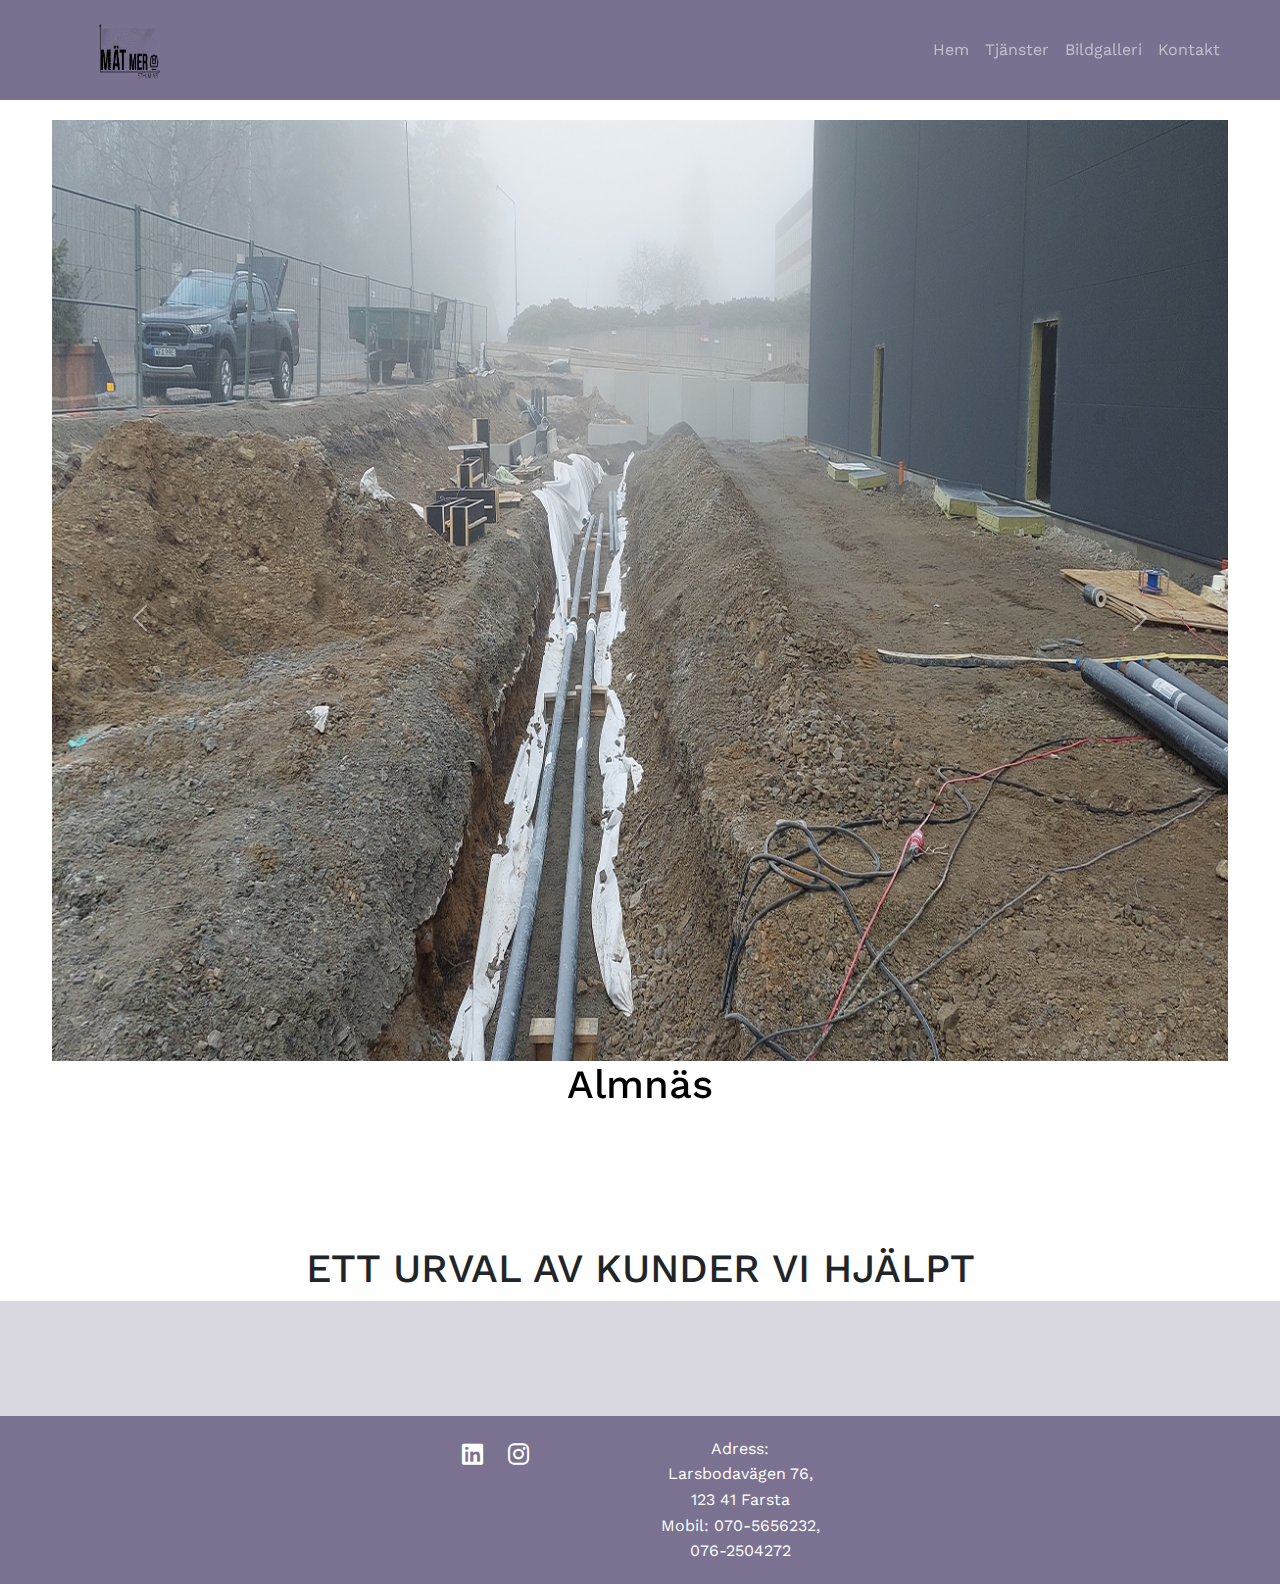
<file: gallery.html>
<!DOCTYPE html>
<html lang="en">

<head>
    <meta charset="UTF-8">
    <meta http-equiv="X-UA-Compatible" content="IE=edge">
    <meta name="viewport" content="width=device-width, initial-scale=1.0">
    <meta name="Description" content="MÄTMER | Ett Ledande Företag Inom Mätning Och Bygg "/>
    <title>Gallery | Ett Ledande Företag Inom Mätning Och Bygg</title>
    <link rel="stylesheet" href="https://cdnjs.cloudflare.com/ajax/libs/font-awesome/6.0.0-beta3/css/all.min.css">
    <link rel="stylesheet" href="https://cdnjs.cloudflare.com/ajax/libs/bootstrap/5.3.0/css/bootstrap.min.css">
    <link rel="preconnect" href="https://fonts.googleapis.com">
    <link rel="preconnect" href="https://fonts.gstatic.com" crossorigin>
    <link href="https://fonts.googleapis.com/css2?family=Work+Sans:wght@100;200;400&display=swap" rel="stylesheet">
    <link rel="stylesheet" href="styles.css">
</head>

<body>
    <!-- Navbar -->
    <nav class="navbar navbar-expand-lg navbar-dark fixed-top">
        <div class="container">
            <a class="navbar-brand" href="#">
                <!-- Add your logo image here -->
            <!-- Company Logo -->
            <div class="company-logo">
                <a href="index.html" class="navbar-brand"><img src="assets/banner/logo/logo.png" alt="Company Logo">
          </div>

            </a>
            <button class="navbar-toggler" type="button" data-bs-toggle="collapse" data-bs-target="#navbarNav"
                aria-controls="navbarNav" aria-expanded="false" aria-label="Toggle navigation">
                <span class="navbar-toggler-icon"></span>
            </button>
            <div class="collapse navbar-collapse justify-content-end" id="navbarNav">
                <ul class="navbar-nav">
                    <li class="nav-item">
                        <a class="nav-link" href="index.html#home">Hem</a>
                    </li>
                    <li class="nav-item">
                        <a class="nav-link" href="index.html#services">Tjänster</a>
                    </li>
                    <li class="nav-item">
                        <a class="nav-link" href="#">Bildgalleri</a>
                    </li>
<!--
                    <li class="nav-item">
                        <a class="nav-link" href="index.html#about">Om Oss</a>
                    </li>
-->
                    <li class="nav-item">
                        <a class="nav-link" href="index.html#contact">Kontakt</a>
                    </li>
                </ul>
            </div>
        </div>
    </nav>

    <!-- Gallery Section -->
    <section id="gallery" class="section gallery-section" style="background-color: rgb(255, 255, 255, 0.7);">
        <!-- Your content for the Gallery section goes here -->
<!-- Carousel Section -->
<section id="gallery" class="section gallery-section" style="background-color: rgb(255, 255, 255, 0.7); color: black;">
  <div class="container h-100">
      <div class="row h-100 align-items-center">
          <div class="col-12">
              <div id="imageCarousel" class="carousel slide" data-bs-ride="carousel">
                  <div class="carousel-inner">
                      <div class="carousel-item active">
                          <img src="assets/gallery/Almnäs/1.png" class="d-block w-100" alt="Image 1">
                          <h1>Almnäs</h1>
                      </div>
                      <div class="carousel-item">
                          <img src="assets/gallery/Almnäs/2.png" class="d-block w-100" alt="Image 2">
                          <h1>Almnäs</h1>

                      </div>
                      <div class="carousel-item">
                          <img src="assets/gallery/Almnäs/3.png" class="d-block w-100" alt="Image 3">
                          <h1>Almnäs</h1>

                      </div>
                    <div class="carousel-item">
                        <img src="assets/gallery/HAGALUND TÅGDEPÅ/10.png" class="d-block w-100" alt="Image 3">
                        <h1>HAGALUND TÅGDEPÅ</h1>

                    </div>
                    <div class="carousel-item">
                        <img src="assets/gallery/HAGALUND TÅGDEPÅ/11.png" class="d-block w-100" alt="Image 3">
                        <h1>HAGALUND TÅGDEPÅ</h1>

                    </div>
                    <div class="carousel-item">
                        <img src="assets/gallery/KOMBITERMINAL ÅRSTA/12.png" class="d-block w-100" alt="Image 3">
                        <h1>KOMBITERMINAL ÅRSTA</h1>

                    </div>
                    <div class="carousel-item">
                        <img src="assets/gallery/KOMBITERMINAL ÅRSTA/13.png" class="d-block w-100" alt="Image 3">
                        <h1>KOMBITERMINAL ÅRSTA</h1>

                    </div>
                    <div class="carousel-item">
                        <img src="assets/gallery/KOMBITERMINAL ÅRSTA/14.png" class="d-block w-100" alt="Image 3">
                        <h1>KOMBITERMINAL ÅRSTA</h1>

                    </div>
                    <div class="carousel-item">
                        <img src="assets/gallery/KOMBITERMINAL ÅRSTA/15.png" class="d-block w-100" alt="Image 3">
                        <h1>KOMBITERMINAL ÅRSTA</h1>

                    </div>
                    <div class="carousel-item">
                        <img src="assets/gallery/KV GOLVLÄGGAREN ÅRSTADAL/18.png" class="d-block w-100" alt="Image 3">
                        <h1>KV GOLVLÄGGAREN ÅRSTADAL</h1>

                    </div>
                    <div class="carousel-item">
                        <img src="assets/gallery/KV GOLVLÄGGAREN ÅRSTADAL/19.png" class="d-block w-100" alt="Image 3">
                        <h1>KV GOLVLÄGGAREN ÅRSTADAL</h1>

                    </div>
                    <div class="carousel-item">
                        <img src="assets/gallery/KV GÅRDEN RONNA/16.png" class="d-block w-100" alt="Image 3">
                        <h1>KV GÅRDEN RONNA</h1>

                    </div>
                    <div class="carousel-item">
                        <img src="assets/gallery/KV GÅRDEN RONNA/17.png" class="d-block w-100" alt="Image 3">
                        <h1>KV GÅRDEN RONNA</h1>

                    </div>
                    <div class="carousel-item">
                        <img src="assets/gallery/KV GÅRDEN RONNA/18.png" class="d-block w-100" alt="Image 3">
                        <h1>KV GÅRDEN RONNA</h1>

                    </div>
                    <div class="carousel-item">
                        <img src="assets/gallery/Lojovägen/19.png" class="d-block w-100" alt="Image 3">
                        <h1>Lojovägen</h1>

                    </div>
                    <div class="carousel-item">
                        <img src="assets/gallery/Lojovägen/20.png" class="d-block w-100" alt="Image 3">
                        <h1>Lojovägen</h1>

                    </div>
                    <div class="carousel-item">
                        <img src="assets/gallery/Lojovägen/21.png" class="d-block w-100" alt="Image 3">
                        <h1>Lojovägen</h1>

                    </div>
                    <div class="carousel-item">
                        <img src="assets/gallery/NY ÅVC TROSA/22.png" class="d-block w-100" alt="Image 3">
                        <h1>NY ÅVC TROSA</h1>

                    </div>
                    <div class="carousel-item">
                        <img src="assets/gallery/NY ÅVC TROSA/23.png" class="d-block w-100" alt="Image 3">
                        <h1>NY ÅVC TROSA</h1>

                    </div>
                    
                    <div class="carousel-item">
                        <img src="assets/gallery/NYTT VA BEF SVIA SKÖLSTA DEL 1 UPPSALA/24.png" class="d-block w-100" alt="Image 3">
                        <h1>NYTT VA BEF SVIA SKÖLSTA DEL 1 UPPSALA</h1>

                    </div>
                    <div class="carousel-item">
                        <img src="assets/gallery/NYTT VA BEF SVIA SKÖLSTA DEL 1 UPPSALA/25.png" class="d-block w-100" alt="Image 3">
                        <h1>NYTT VA BEF SVIA SKÖLSTA DEL 1 UPPSALA</h1>

                    </div>
                    <div class="carousel-item">
                        <img src="assets/gallery/NYTT VA BEF SVIA SKÖLSTA DEL 1 UPPSALA/26.png" class="d-block w-100" alt="Image 3">
                        <h1>NYTT VA BEF SVIA SKÖLSTA DEL 1 UPPSALA</h1>

                    </div>
                    <div class="carousel-item">
                        <img src="assets/gallery/TEOLOGEN TROSA/27.png" class="d-block w-100" alt="Image 3">
                        <h1>TEOLOGEN TROSA</h1>

                    </div>
                    <div class="carousel-item">
                        <img src="assets/gallery/TEOLOGEN TROSA/28.png" class="d-block w-100" alt="Image 3">
                        <h1>TEOLOGEN TROSA</h1>

                    </div>
                    <div class="carousel-item">
                        <img src="assets/gallery/Veddesta KV12/32.png" class="d-block w-100" alt="Image 3">
                        <h1>Veddesta KV12</h1>

                    </div>
                    <div class="carousel-item">
                        <img src="assets/gallery/Veddesta KV12/33.png" class="d-block w-100" alt="Image 3">
                        <h1>Veddesta KV12</h1>

                    </div>
                    <div class="carousel-item">
                        <img src="assets/gallery/Veddesta KV12/34.png" class="d-block w-100" alt="Image 3">
                        <h1>Veddesta KV12</h1>

                    </div>
                    <div class="carousel-item">
                        <img src="assets/gallery/Veddesta KV12/35.png" class="d-block w-100" alt="Image 3">

                        <h1>Veddesta KV12</h1>
                    </div>
                    <div class="carousel-item">
                        <img src="assets/gallery/VÄG&VA SOLLIDEN SALEM/29.png" class="d-block w-100" alt="Image 3">
                        <h1>VÄG&VA SOLLIDEN SALEM</h1>

                    </div>
                    <div class="carousel-item">
                        <img src="assets/gallery/VÄG&VA SOLLIDEN SALEM/30.png" class="d-block w-100" alt="Image 3">
                        <h1>VÄG&VA SOLLIDEN SALEM</h1>

                    </div>
                    <div class="carousel-item">
                        <img src="assets/gallery/VÄG&VA SOLLIDEN SALEM/31.png" class="d-block w-100" alt="Image 3">
                        <h1>VÄG&VA SOLLIDEN SALEM</h1>

                    </div>

                  </div>
                  <button class="carousel-control-prev" type="button" data-bs-target="#imageCarousel"
                      data-bs-slide="prev">
                      <span class="carousel-control-prev-icon" aria-hidden="true"></span>
                      <span class="visually-hidden">Previous</span>
                  </button>
                  <button class="carousel-control-next" type="button" data-bs-target="#imageCarousel"
                      data-bs-slide="next">
                      <span class="carousel-control-next-icon" aria-hidden="true"></span>
                      <span class="visually-hidden">Next</span>
                  </button>
              </div>
          </div>
      </div>
  </div>
</section>




    </section>

    <div  class="container justify-content-center">
        <h1 class="mt-2 mb-2">
            ETT URVAL AV KUNDER VI HJÄLPT
        </h1>
    </div>
    <!-- Scrolling Banner for Partner Logos -->
    <div class="partner-logos-container" style="background-color: rgba(65, 53, 97, 0.2);">
      <div class="partner-logos">
          <img src="assets/banner/mm-9.png" alt="Partner Logo 9">
          <img src="assets/banner/mm-1.png" alt="Partner Logo 1">
          <img src="assets/banner/mm-2.png" alt="Partner Logo 2">
          <img src="assets/banner/mm-3.png" alt="Partner Logo 3">
          <img src="assets/banner/mm-4.png" alt="Partner Logo 4">
          <img src="assets/banner/mm-5.png" alt="Partner Logo 5">
          <img src="assets/banner/mm-6.png" alt="Partner Logo 6">
          <img src="assets/banner/mm-7.png" alt="Partner Logo 7">
          <img src="assets/banner/mm-8.png" alt="Partner Logo 8">
          <img src="assets/banner/mm-10.png" alt="Partner Logo 10">
          <img src="assets/banner/mm-11.png" alt="Partner Logo 11">
          <img src="assets/banner/mm-12.png" alt="Partner Logo 12">
      </div>
  </div>

    <!-- Footer -->
    <footer class="footer" style="background-color: hwb(256 21% 62% / 0.7);">
        <div class="container justify-content-center">
            <div class="row">
                <!-- Left Section for Social Links -->
                <div class="col-md-6 col-sm-12">
                    <div class="social-links">
                        <a href="https://www.linkedin.com/company/m%C3%A4t-mer-sthlm-ab" target="_blank"><i class="fab fa-linkedin"></i></a>
                        <a href="https://www.instagram.com/matmersthlmab/?hl=en" target="_blank"><i class="fab fa-instagram"></i></a>
                    </div>
                </div>
                <!-- Right Section for Company Address and Phone Number -->
                <div class="col-md-6 col-sm-12">
                    <div class="company-info">
                        <p> Adress:
                          <br> Larsbodavägen 76,
                          <br> 123 41 Farsta</p>
                        <p>Mobil: 070-5656232, 076-2504272</p>
                    </div>
                </div>
            </div>
        </div>
    </footer>


    <script src="https://cdnjs.cloudflare.com/ajax/libs/popper.js/2.10.2/umd/popper.min.js"></script>
    <script src="https://cdnjs.cloudflare.com/ajax/libs/bootstrap/5.3.0/js/bootstrap.min.js"></script>
    <script src="script.js"></script>

</body>

</html>
</file>
<file: styles.css>
/* Global Styles */
body {
  font-family: 'Work Sans', sans-serif;  line-height: 1.6;
  margin: 0;
  padding: 0;
  scroll-behavior: smooth;
}



/* Navbar Styles */
.navbar {
  background-color: rgba(65, 53, 97, 0.7);
  color: #fff;
  padding: 0;
}

.container {
  max-width: 1200px;
  margin: 0 auto;
  display: flex;
  align-items: center;
  justify-content: space-between;
}

/* Company Logo Styles */
.company-logo img {
  width: 90px; /* Adjust the width as needed */
  height: 100px;
  margin-right: 20px; /* Add some space between the logo and the navbar links */
}

/* Navbar Links Styles */
.navbar-links {
  list-style: none;
  margin: 0;
  padding: 0;
  display: flex;
}

.navbar-links li {
  margin-left: 20px;
}

.navbar-links li:first-child {
  margin-left: 0; /* Remove left margin for the first link */
}

.navbar-links a {
  color: #fff;
  text-decoration: none;
}

.navbar-links a:hover {
  color: #83C5BE; /* Hover color using the provided color palette */
}


/* Section Styles */
.section {
  padding: 60px 0;
}

/* Home Section Styles */
/*
.home-section {
  min-height: 100vh;
  display: flex;
  align-items: center;
  justify-content: center;
  text-align: center;
  color: #fff;
}
*/


/* Home Section Styles with Hero Image */
.home {
  height: 100vh;
  background-color: #000; /* Fallback color for browsers that do not support the background image */
  background-image: url(""); /* Replace with the path to your hero image */
  background-size: cover;
  background-position: center;
  position: relative;
}

.hero-image {
  position: absolute;
  top: 0;
  left: 0;
  width: 100%;
  height: 100%;
  background-color: rgba(0, 0, 0, 0.5); /* Set the transparency to 50% (adjust the last value as needed) */
  display: flex;
  flex-direction: column;
  justify-content: center;
  align-items: center;
  color: #fff; /* Text color on the hero image */
}

.hero-image h1 {
  font-size: 36px;
}

.hero-image p {
  font-size: 18px;
}

/* Home Section with Video Background */
.home {
  position: relative;
  height: 100vh;
  overflow: hidden;
}

/* Video Background Styles */
.home video {
  position: absolute;
  top: 0;
  left: 0;
  width: 100%;
  height: 100%;
  object-fit: cover;
  opacity: 0.2; /* Set the desired opacity (0 to 1) */
}

/* Hero Content Styles */

.hero-content {
  position: absolute;
  top: 0;
  left: 0;
  width: 100%;
  height: 100%;
  display: flex;
  flex-direction: column;
  justify-content: center;
  align-items: center;
  color: #fff;
  opacity: 0; /* Set initial opacity to 0 for the fade-in effect */
  animation: fadeInAnimation 10s ease forwards; /* 1-second fade-in animation */
}

/* Fade-in animation keyframes */
@keyframes fadeInAnimation {
  to {
    opacity: 1; /* At the end of the animation, opacity will be 1 */
  }
}

@media only screen and (max-width: 600px) {
  .home video {

    object-fit: fill;
    }
}









/* Services Section Styles */
.services-section {
  background-color: rgba(131, 197, 190, 0.9);
}

/* About Us Section Styles */

.about-section {
  min-height: 100vh;
  display: flex;
  align-items: center;
  justify-content: center;
  text-align: center;
  color: #000; /* Change the text color for the About Us section */
}


.about-section {
  background-color: rgba(237, 246, 249, 0.9);
}

/* Contact Section Styles */

.contact-section {
  display: flex;
  align-items: center;
  justify-content: center;
  text-align: center;
  color: #000; /* Change the text color for the Contact section */
}

.contact-section {
  background-color: rgba(255, 221, 210, 0.9);
}

/* Gallery Section Styles */
.gallery-section {
  display: flex;
  align-items: center;
  justify-content: center;
  text-align: center;
  color: #fff;
}

/* Footer Styles */
footer {
  background-color: rgba(65, 53, 97, 0.7);
  color: #fff;
  padding: 20px 0;
  text-align: center;
}

/* Media Queries for Responsive Design (Adjust as needed) */
@media (max-width: 768px) {
  .navbar {
      padding: 10px 15px;
  }
}



/* Custom CSS for the Carousel */
.carousel {
  width: 100%;
  display: flex;
  align-items: center;
}

.carousel-inner {
  width: 100%;
  height: 100%;
}

.carousel-item {
  position: relative;
  width: 100%;
  height: 100%;
}

.carousel-item img {
  object-fit: cover;
}

/* Custom CSS for the Carousel Captions */
/*
.carousel-caption {
  position: absolute;
  bottom: 20px;
  left: 0;
  right: 0;
  opacity: 0;
  color: #fff;
  text-align: center;
  animation: fadeIn 1.5s ease infinite;
}

@keyframes fadeInOut {
  0%, 100% {
      opacity: 0;
  }
  50% {
      opacity: 1;
  }
}
*/

/* About Us Section Styles */
.about-us {
  padding: 40px 0;
}

.container {
  max-width: 1200px;
  margin: 0 auto;
}

/* Left Section Styles */
.left-about {
  text-align: center;
}

.left-about h1 {
  font-size: 36px;
}

.left-about p {
  font-size: 18px;
}

/* Right Section Styles */
.right-about {
  text-align: right; /* Align the content to the right */
}

.circle-images {
  display: flex;
  justify-content: space-between;
}

.circle-image {
  text-align: center;
  width: 45%; /* Adjust the width of the circular image section */
  margin-right: 5%; /* Add some spacing between the circular images */
}

.circle-image:last-child {
  margin-right: 0; /* Remove the right margin from the last circular image */
}

.circle-image img {
  width: 100px;
  height: 100px;
  border-radius: 50%;
  margin-bottom: 10px;
}

.circle-image h3 {
  font-size: 24px;
}

.circle-image p {
  font-size: 16px;
}

/* Media Queries for Responsive Design (Adjust as needed) */
@media (max-width: 768px) {
  .circle-images {
      flex-direction: column;
  }

  .circle-image {
      width: 100%;
      margin-right: 0;
      margin-bottom: 20px; /* Add some spacing between the circular images in mobile view */
  }
}


/* Contact Section Styles */
.contact {
  padding: 40px 0;
}

.container {
  max-width: 1200px;
  margin: 0 auto;
}

/* Left Section Styles for Contact Information */
.contact-details {
  text-align: left;
}

.contact-details h2 {
  font-size: 30px;
}

.contact-details p {
  font-size: 18px;
}

.contact-details a {
  color: #007BFF;
  text-decoration: none;
}

.contact-details a:hover {
  text-decoration: underline;
}

/* Right Section Styles for Mini Google Maps */
.map {
  text-align: right;
}

.map iframe {
  width: 100%;
  height: 300px;
  border: 0;
}







/* Scrolling Banner Styles */
.partner-logos-container {
  overflow: hidden;
  background-color: #f0f0f0;
  /* Set the width to the total width of all logos to make them align from right to left */
  width: 100%;
}

.partner-logos {
  display: flex;
  /* Set the initial position to the right edge of the screen */
  /* Use the negative value of the total width of all logos to start from the right edge */
  transform: translateX(100%);
  animation: scrollBanner 30s linear infinite;
}

.partner-logos img {
  width: 150px;
  height: auto;
  margin: 20px 20px;
}

/* CSS Animation for Scrolling Banner */
@keyframes scrollBanner {
  0% {
      /* Move the logos to the left edge of the screen (100% of container width) */
      transform: translateX(100%);
  }
  100% {
      /* Move the logos to the right edge of the screen (0% of container width) */
      /* Use the negative value of the total width of all logos to reach the right edge */
      transform: translateX(-300%);
  }
}





/* Footer Styles */
.footer {
  background-color: #333;
  color: #fff;
  padding: 20px 0;
}

.container {
  max-width: 1200px;
  margin: 0 auto;
}

/* Left Section Styles for Social Links */
.social-links {
  text-align: left;
}

.social-links a {
  color: #fff;
  font-size: 24px;
  margin: 0 10px;
}

/* Right Section Styles for Company Info */
.company-info {
  text-align: center;
}

.company-info p {
  margin: 0;
}

/* Media Queries for Responsive Design (Adjust as needed) */
@media (max-width: 768px) {
  .social-links,
  .company-info {
      text-align: center;
      margin-bottom: 10px;
  }
}


/* Services Section Styles */

.services-section {
  min-height: 100vh;
  display: flex;
  align-items: center;
  justify-content: center;
  text-align: center;
  color: #fff;
}



.services {
  height: 100vh;
  background-color: #f0f0f0;
}

.container-fluid {
  padding: 20px;
}

.service-item {
  text-align: center;
}

.circular-image {
  width: 120px;
  height: 120px;
  overflow: hidden;
  margin: 0 auto 10px;
}

.circular-image img {
  width: 100%;
  height: 100%;
  object-fit: contain;
}

.service-item h4 {
  font-size: 24px;
  margin-bottom: 5px;
}

.service-item p {
  font-size: 16px;
}
</file>
